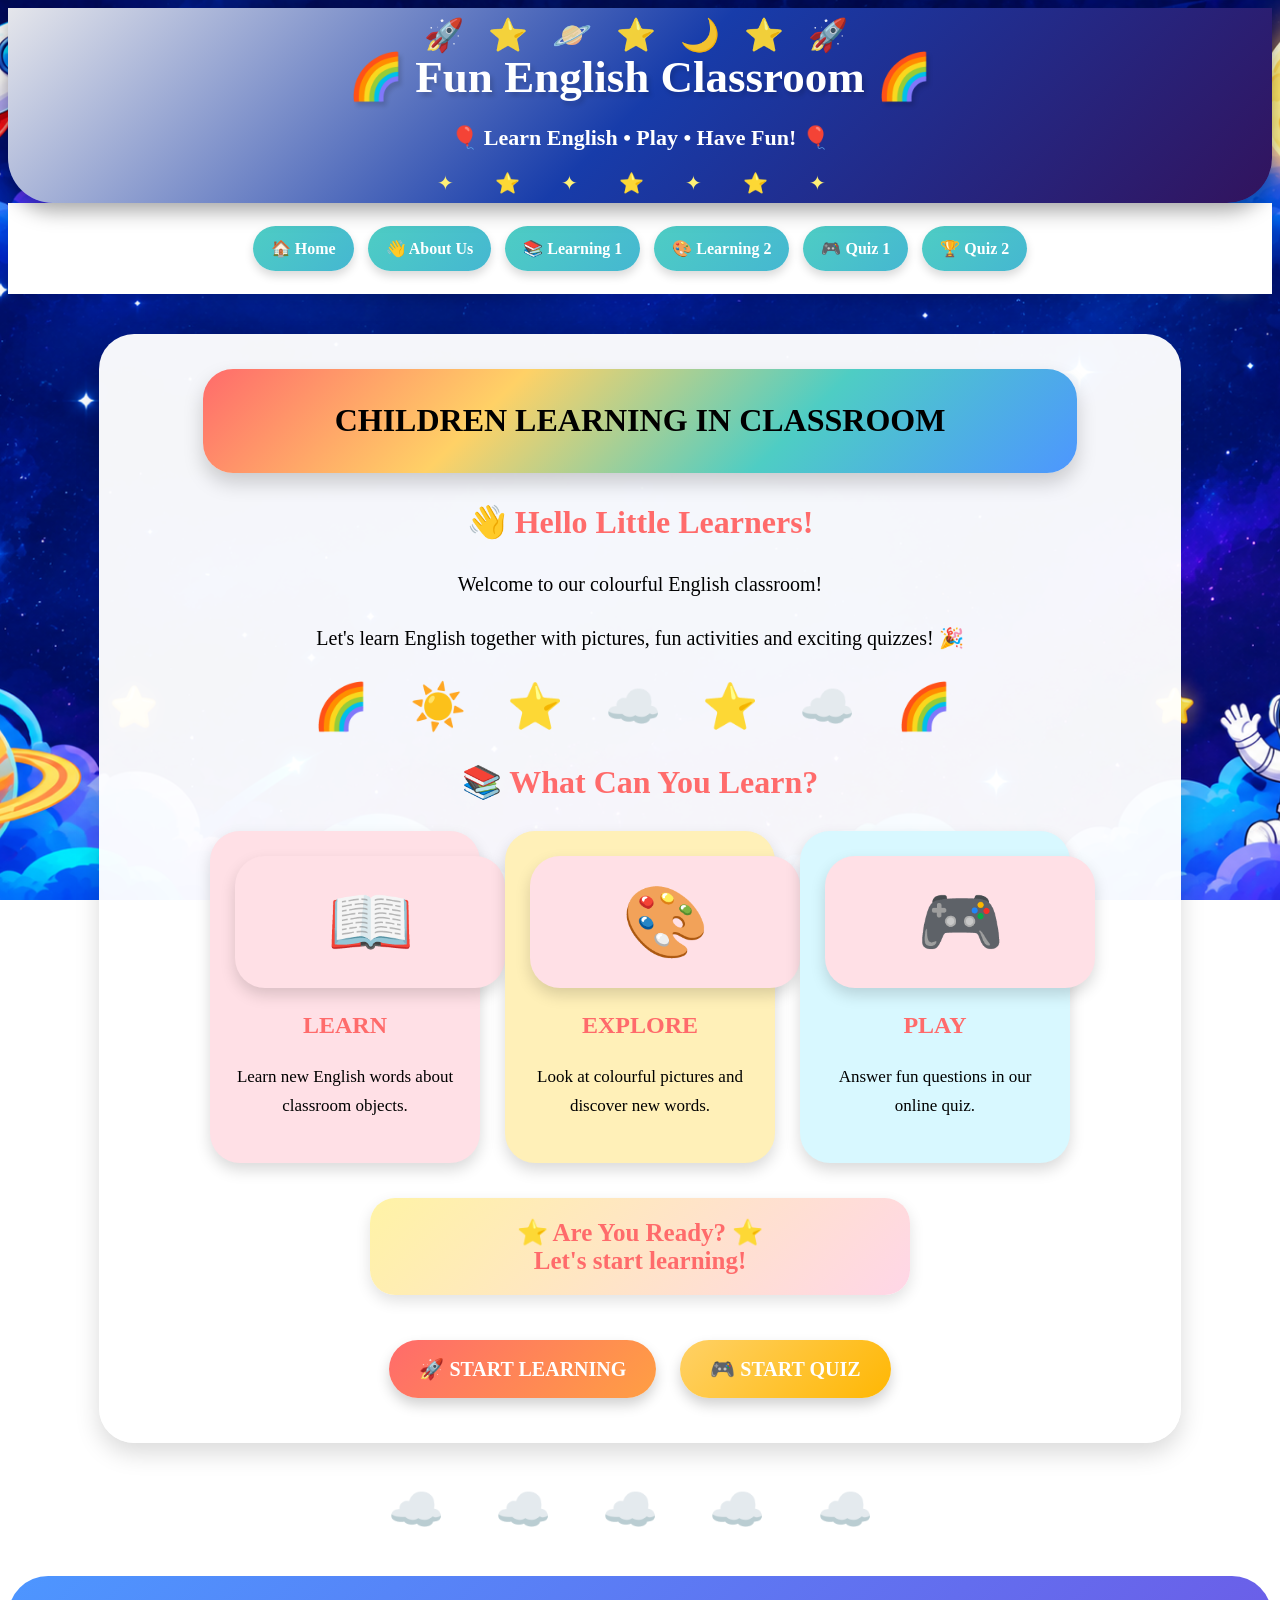
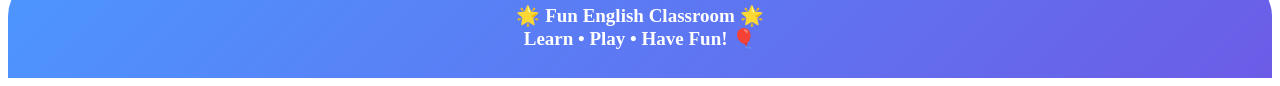
<file: index.html>
<!DOCTYPE html>

<html>

<head>

    <title>Home - Fun English Classroom</title>

    <link rel="stylesheet" href="style.css">

</head>

<body>


    <div class="header">

        

        <h1>🌈 Fun English Classroom 🌈</h1>

        <p>🎈 Learn English • Play • Have Fun! 🎈</p>

    </div>


    <div class="menu">

        <a href="index.html">🏠 Home</a>

        <a href="About Us.html">👋 About Us</a>

        <a href="Learning 1.html">📚 Learning 1</a>

        <a href="Learning 2.html">🎨 Learning 2</a>

        <a href="Quiz 1.html">🎮 Quiz 1</a>

        <a href="Quiz 2.html">🏆 Quiz 2</a>

    </div>


    <div class="home">


        <div class="welcome-image">

           <h1>CHILDREN LEARNING IN CLASSROOM</h1>

        </div>
        


        <h2>👋 Hello Little Learners!</h2>


        <p>

            Welcome to our colourful English classroom!

        </p>


        <p>

            Let's learn English together

            with pictures, fun activities

            and exciting quizzes! 🎉

        </p>


        <div class="rainbow">

            🌈 ☀️ ⭐ ☁️ ⭐ ☁️ 🌈

        </div>


        <h2>📚 What Can You Learn?</h2>


        <div class="home-box">


            <div>

                <div class="big-icon">

                    📖

                </div>

                <h3>LEARN</h3>

                <p>

                    Learn new English words

                    about classroom objects.

                </p>

            </div>


            <div>

                <div class="big-icon">

                    🎨

                </div>

                <h3>EXPLORE</h3>

                <p>

                    Look at colourful pictures

                    and discover new words.

                </p>

            </div>


            <div>

                <div class="big-icon">

                    🎮

                </div>

                <h3>PLAY</h3>

                <p>

                    Answer fun questions

                    in our online quiz.

                </p>

            </div>


        </div>


        <div class="welcome-message">

            ⭐ Are You Ready? ⭐

            <br>

            Let's start learning!

        </div>


        <a href="Learning 1.html" class="button">

            🚀 START LEARNING

        </a>


        <a href="Quiz 1.html" class="button yellow">

            🎮 START QUIZ

        </a>


    </div>


    <div class="clouds">

        ☁️ ☁️ ☁️ ☁️ ☁️

    </div>


    <footer>

        🌟 Fun English Classroom 🌟

        <br>

        Learn • Play • Have Fun! 🎈

    </footer>



    <script src="music.js"></script>
    <script src="site.js"></script>
</body>

</html>
</file>
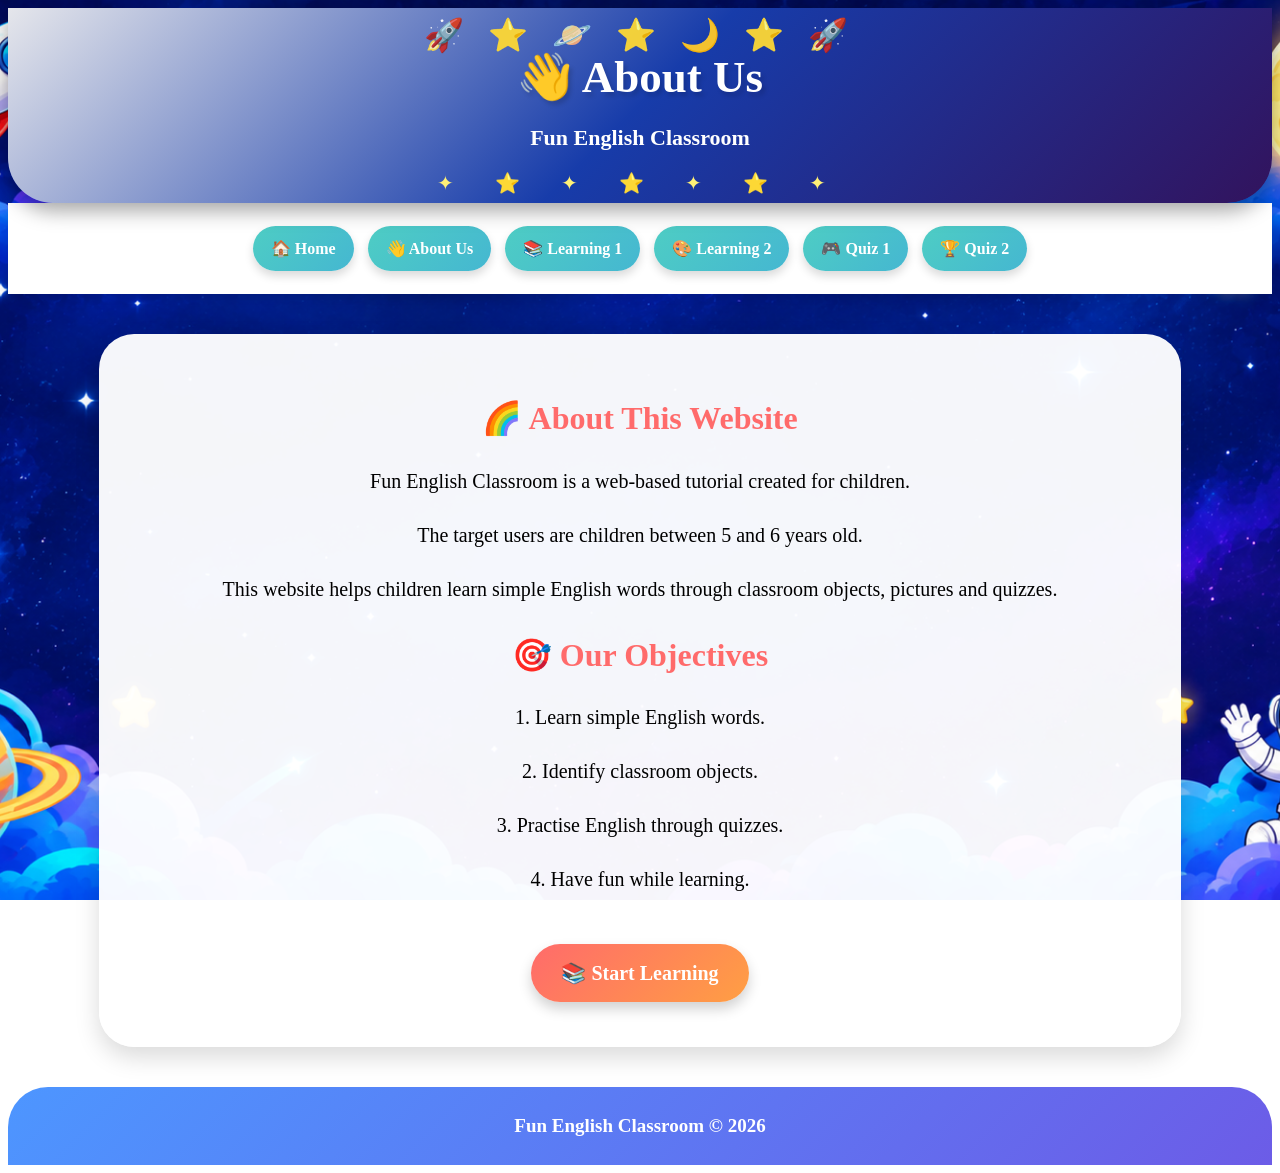
<file: About Us.html>
<!DOCTYPE html>

<!DOCTYPE html>

<html>

<head>

    <title>About Us</title>

    <link rel="stylesheet" href="style.css">

</head>

<body>


    <div class="header">

        <h1>👋 About Us</h1>

        <p>Fun English Classroom</p>

    </div>


    <div class="menu">

        <a href="index.html">🏠 Home</a>

        <a href="About Us.html">👋 About Us</a>

        <a href="Learning 1.html">📚 Learning 1</a>

        <a href="Learning 2.html">🎨 Learning 2</a>

        <a href="Quiz 1.html">🎮 Quiz 1</a>

        <a href="Quiz 2.html">🏆 Quiz 2</a>

    </div>


    <div class="content">

        <h2>🌈 About This Website</h2>

        <p>
            Fun English Classroom is a
            web-based tutorial created for
            children.
        </p>

        <p>
            The target users are children
            between 5 and 6 years old.
        </p>

        <p>
            This website helps children
            learn simple English words
            through classroom objects,
            pictures and quizzes.
        </p>


        <h2>🎯 Our Objectives</h2>

        <p>
            1. Learn simple English words.
        </p>

        <p>
            2. Identify classroom objects.
        </p>

        <p>
            3. Practise English through quizzes.
        </p>

        <p>
            4. Have fun while learning.
        </p>


        <br>

        <a href="Learning 1.html" class="button">

            📚 Start Learning

        </a>

    </div>


    <footer>

        Fun English Classroom © 2026

    </footer>



    <script src="music.js"></script>
    <script src="site.js"></script>
</body>

</html>
</file>
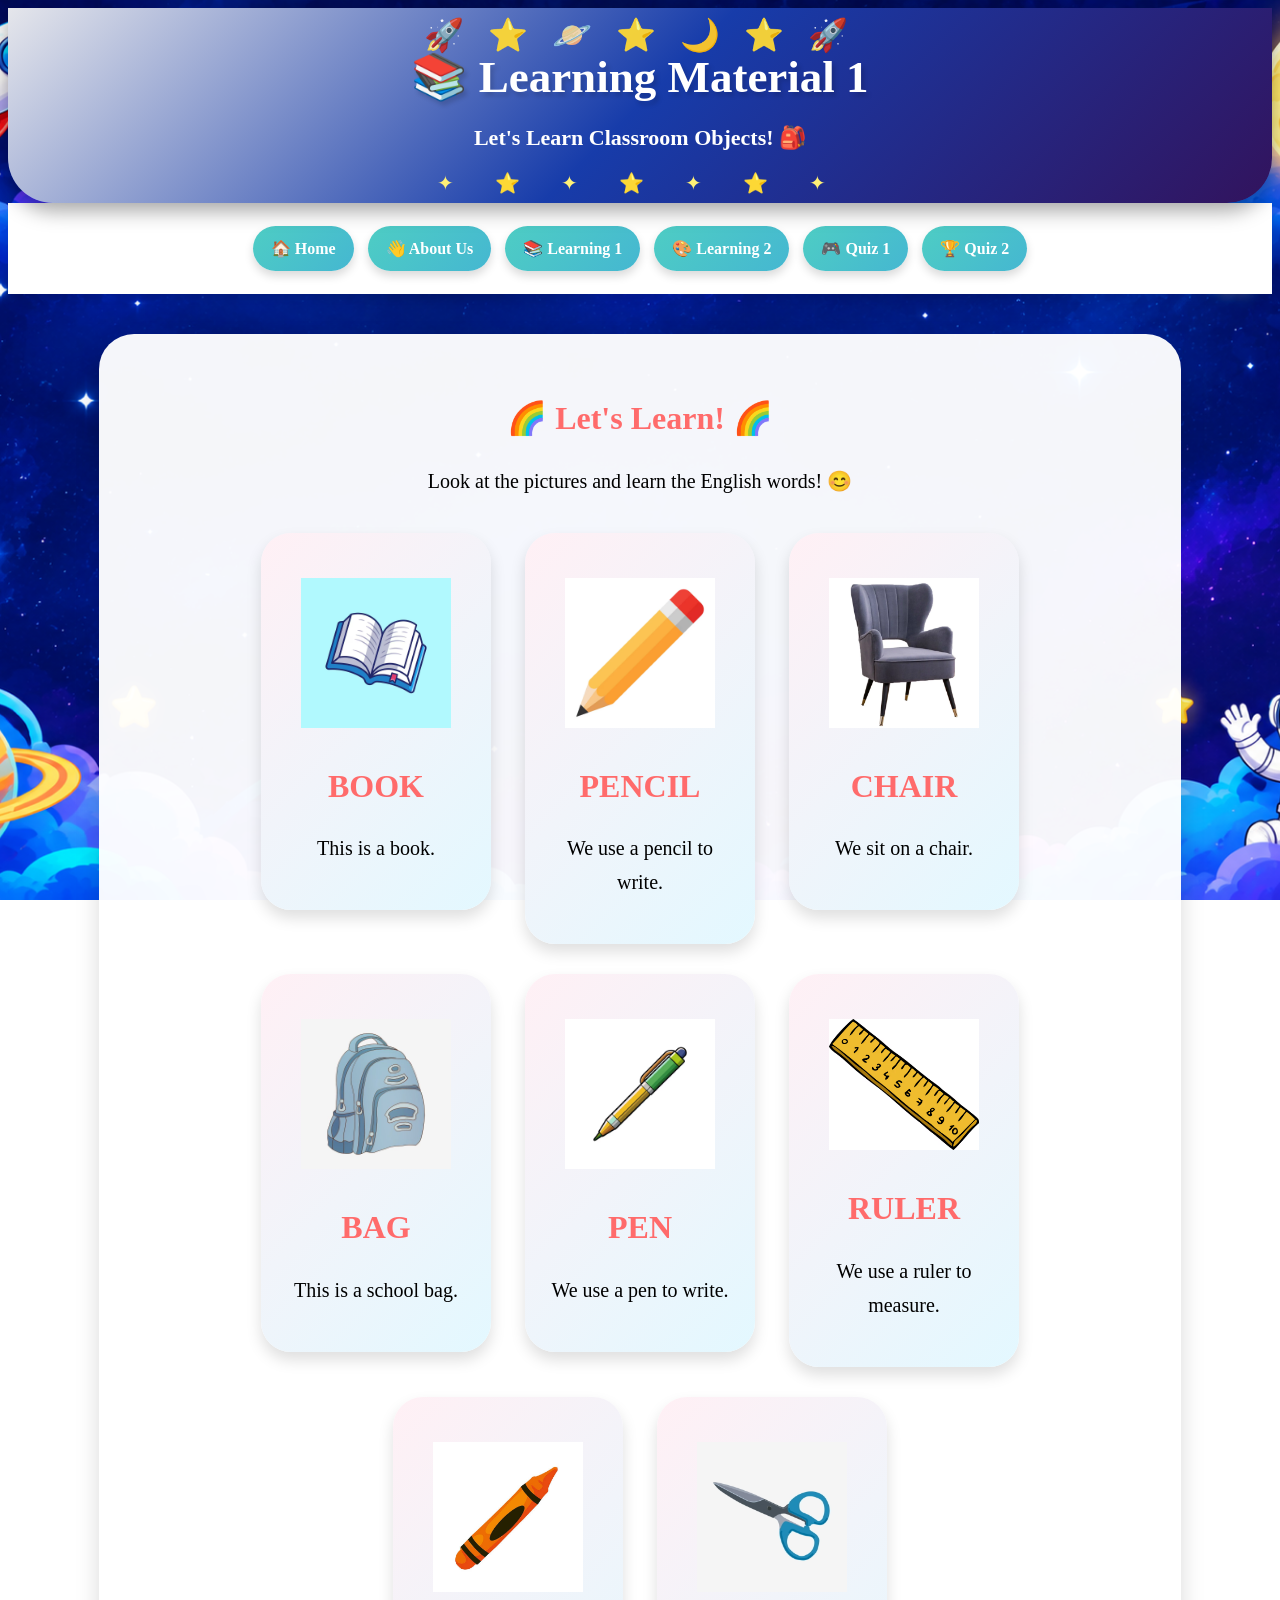
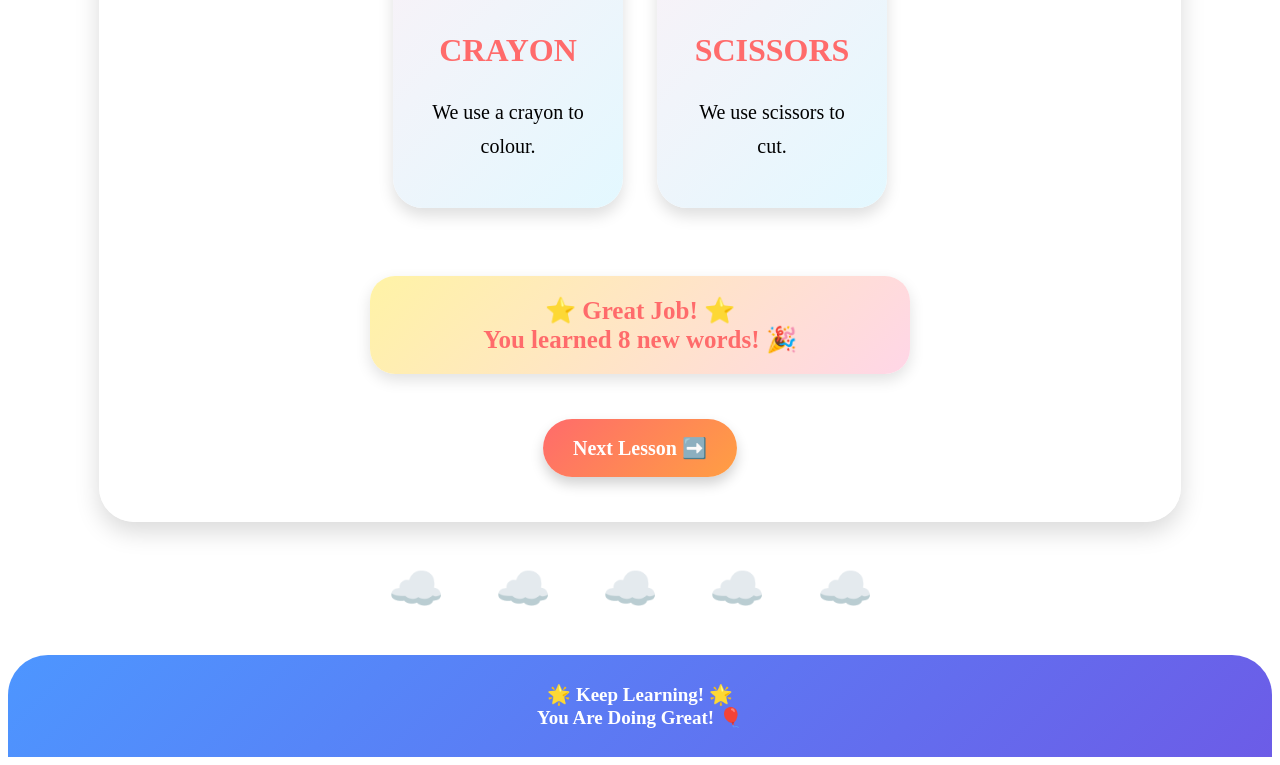
<file: Learning 1.html>
<!DOCTYPE html>

<html>

<head>

    <title>Learning 1</title>

    <link rel="stylesheet" href="style.css">

</head>

<body>


    <div class="header">

        <h1>📚 Learning Material 1</h1>

        <p>Let's Learn Classroom Objects! 🎒</p>

    </div>


    <div class="menu">

        <a href="index.html">🏠 Home</a>

        <a href="About Us.html">👋 About Us</a>

        <a href="Learning 1.html">📚 Learning 1</a>

        <a href="Learning 2.html">🎨 Learning 2</a>

        <a href="Quiz 1.html">🎮 Quiz 1</a>

        <a href="Quiz 2.html">🏆 Quiz 2</a>

    </div>


    <div class="content">

        <h2>🌈 Let's Learn! 🌈</h2>

        <p>
            Look at the pictures and learn
            the English words! 😊
        </p>


        <!-- ITEM 1 -->

        <div class="object">

            <p>
    <img src="image/book.avif" alt="Q1_book" width="150">
</p>

            <h2>BOOK</h2>

            <p>
                This is a book.
            </p>

        </div>


        <!-- ITEM 2 -->

        <div class="object">

            <p>
    <img src="image/pencil.avif" alt="Q1_book" width="150">
</p>

            <h2>PENCIL</h2>

            <p>
                We use a pencil to write.
            </p>

        </div>


        <!-- ITEM 3 -->

        <div class="object">

            <p>
    <img src="image/chair.webp" alt="Q1_book" width="150">
</p>
            <h2>CHAIR</h2>

            <p>
                We sit on a chair.
            </p>

        </div>


        <!-- ITEM 4 -->

        <div class="object">

            <p>
    <img src="image/beg.jpg" alt="Q1_book" width="150">
</p>



            <h2>BAG</h2>

            <p>
                This is a school bag.
            </p>

        </div>


        <!-- ITEM 5 -->

        <div class="object">

            <p>
    <img src="image/pen.avif" alt="Q1_book" width="150">
</p>

            <h2>PEN</h2>

            <p>
                We use a pen to write.
            </p>

        </div>


        <!-- ITEM 6 -->

        <div class="object">

            <p>
    <img src="image/ruler.avif" alt="Q1_book" width="150">
</p>

            <h2>RULER</h2>

            <p>
                We use a ruler to measure.
            </p>

        </div>


        <!-- ITEM 7 -->

        <div class="object">

            <p>
    <img src="image/crayon.jpg" alt="Q1_book" width="150">
</p>

            <h2>CRAYON</h2>

            <p>
                We use a crayon to colour.
            </p>

        </div>


        <!-- ITEM 8 -->

        <div class="object">

             <p>
    <img src="image/SCISSORS.jpg" alt="Q1_book" width="150">
</p>

            <h2>SCISSORS</h2>

            <p>
                We use scissors to cut.
            </p>

        </div>


        <br><br>


        <div class="welcome-message">

            ⭐ Great Job! ⭐

            <br>

            You learned 8 new words! 🎉

        </div>


        <a href="Learning 2.html" class="button">

            Next Lesson ➡️

        </a>

    </div>


    <div class="clouds">

        ☁️ ☁️ ☁️ ☁️ ☁️

    </div>


    <footer>

        🌟 Keep Learning! 🌟

        <br>

        You Are Doing Great! 🎈

    </footer>



    <script src="music.js"></script>
    <script src="site.js"></script>
</body>

</html>
</file>
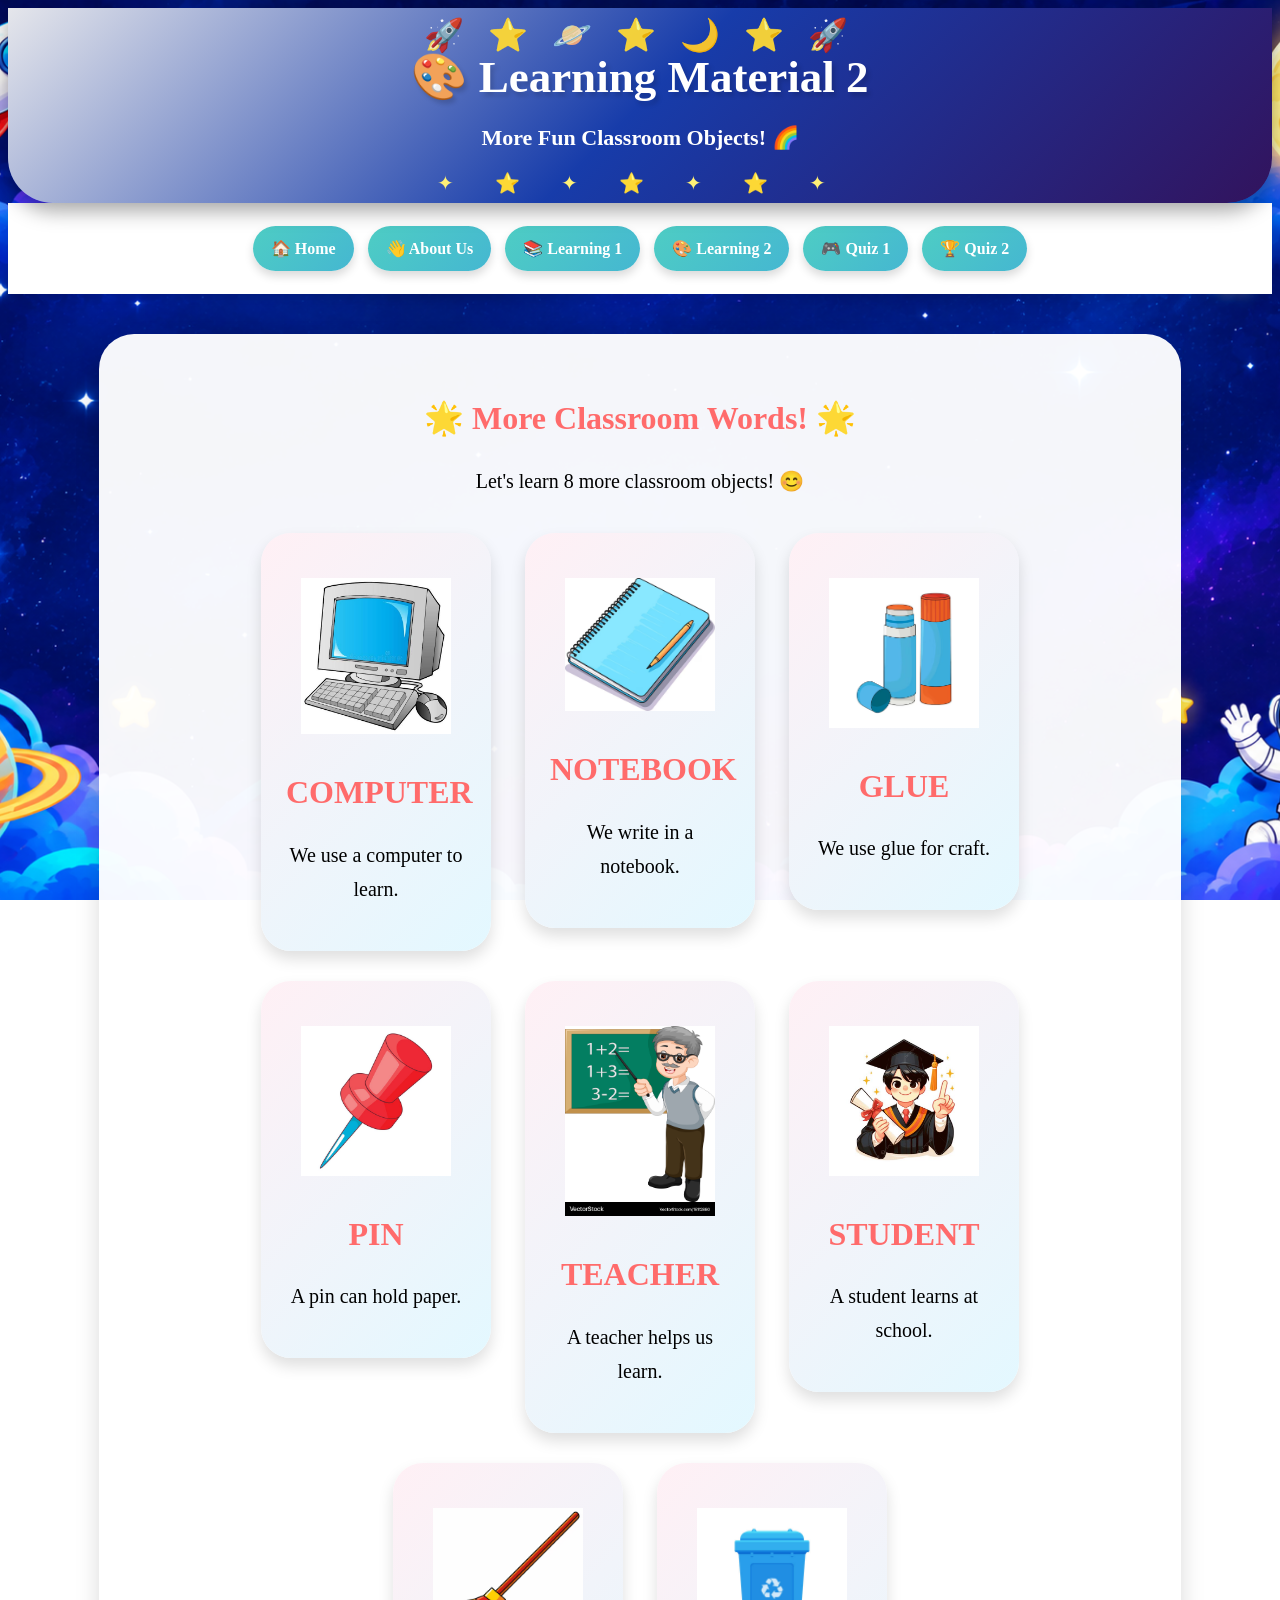
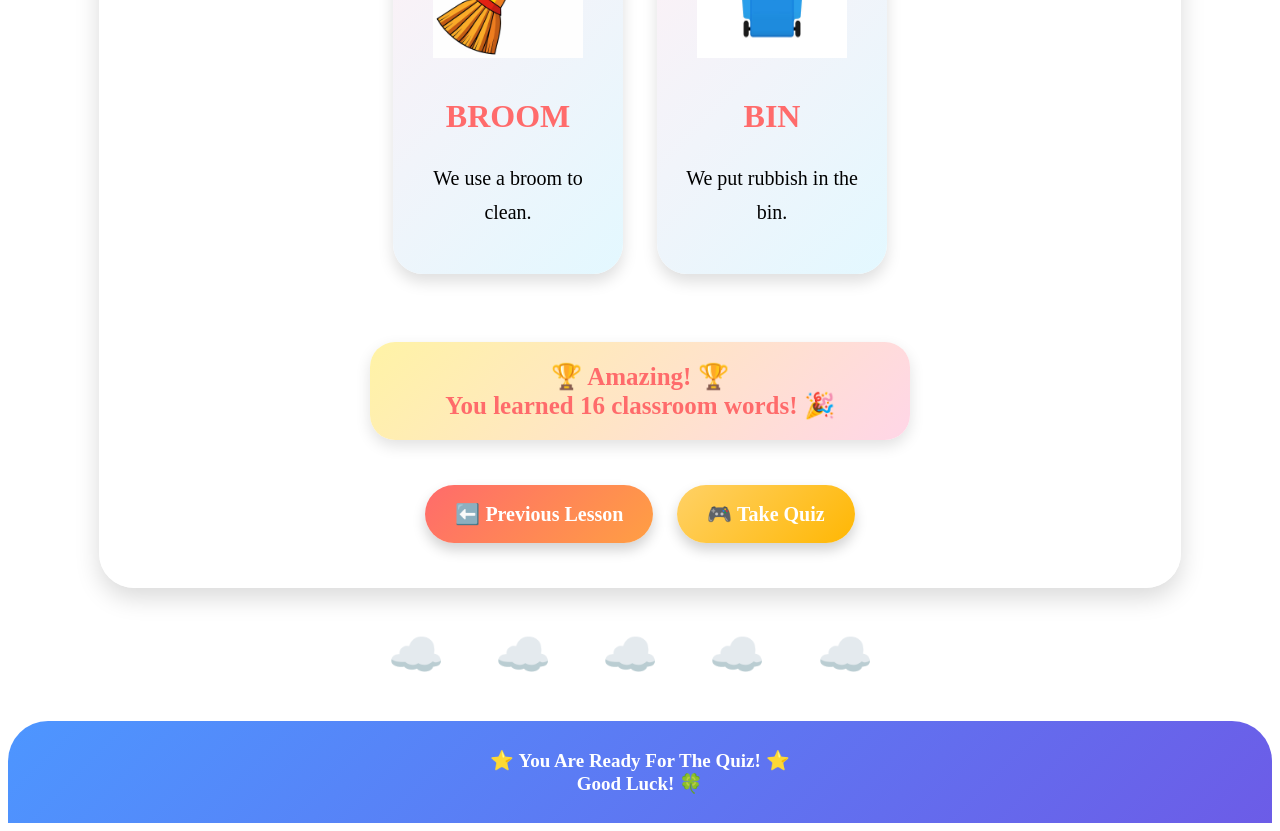
<file: Learning 2.html>
<!DOCTYPE html>

<html>

<head>

    <title>Learning 2</title>

    <link rel="stylesheet" href="style.css">

</head>

<body>


    <div class="header">

        <h1>🎨 Learning Material 2</h1>

        <p>More Fun Classroom Objects! 🌈</p>

    </div>


    <div class="menu">

        <a href="index.html">🏠 Home</a>

        <a href="About Us.html">👋 About Us</a>

        <a href="Learning 1.html">📚 Learning 1</a>

        <a href="Learning 2.html">🎨 Learning 2</a>

        <a href="Quiz 1.html">🎮 Quiz 1</a>

        <a href="Quiz 2.html">🏆 Quiz 2</a>

    </div>


    <div class="content">

        <h2>🌟 More Classroom Words! 🌟</h2>

        <p>
            Let's learn 8 more classroom objects! 😊
        </p>


        <!-- ITEM 1 -->

        <div class="object">

             <p>
    <img src="image/computer.jpg" alt="Q1_book" width="150">
</p>

            <h2>COMPUTER</h2>

            <p>
                We use a computer to learn.
            </p>

        </div>


        <!-- ITEM 2 -->

        <div class="object">

             <p>
    <img src="image/notebook.avif" alt="Q1_book" width="150">
</p>

            <h2>NOTEBOOK</h2>

            <p>
                We write in a notebook.
            </p>

        </div>


        <!-- ITEM 3 -->

        <div class="object">

              <p>
    <img src="image/glue.avif" alt="Q1_book" width="150">
</p>
            <h2>GLUE</h2>

            <p>
                We use glue for craft.
            </p>

        </div>


        <!-- ITEM 4 -->

        <div class="object">

             <p>
    <img src="image/pin.jpg" alt="Q1_book" width="150">
</p>
            <h2>PIN</h2>

            <p>
                A pin can hold paper.
            </p>

        </div>


        <!-- ITEM 5 -->

        <div class="object">

              <p>
    <img src="image/teacher.avif" alt="Q1_book" width="150">
</p>

            <h2>TEACHER</h2>

            <p>
                A teacher helps us learn.
            </p>

        </div>


        <!-- ITEM 6 -->

        <div class="object">

              <p>
    <img src="image/student.jpg" alt="Q1_book" width="150">
</p>

            <h2>STUDENT</h2>

            <p>
                A student learns at school.
            </p>

        </div>


        <!-- ITEM 7 -->

        <div class="object">

              <p>
    <img src="image/broom.avif" alt="Q1_book" width="150">
</p>

            <h2>BROOM</h2>

            <p>
                We use a broom to clean.
            </p>

        </div>


        <!-- ITEM 8 -->

        <div class="object">

             <p>
    <img src="image/bin.jpg" alt="Q1_book" width="150">
</p>
            <h2>BIN</h2>

            <p>
                We put rubbish in the bin.
            </p>

        </div>


        <br><br>


        <div class="welcome-message">

            🏆 Amazing! 🏆

            <br>

            You learned 16 classroom words! 🎉

        </div>


        <a href="Learning 1.html" class="button">

            ⬅️ Previous Lesson

        </a>


        <a href="Quiz 1.html" class="button yellow">

            🎮 Take Quiz

        </a>

    </div>


    <div class="clouds">

        ☁️ ☁️ ☁️ ☁️ ☁️

    </div>


    <footer>

        ⭐ You Are Ready For The Quiz! ⭐

        <br>

        Good Luck! 🍀

    </footer>



    <script src="music.js"></script>
    <script src="site.js"></script>
</body>

</html>
</file>
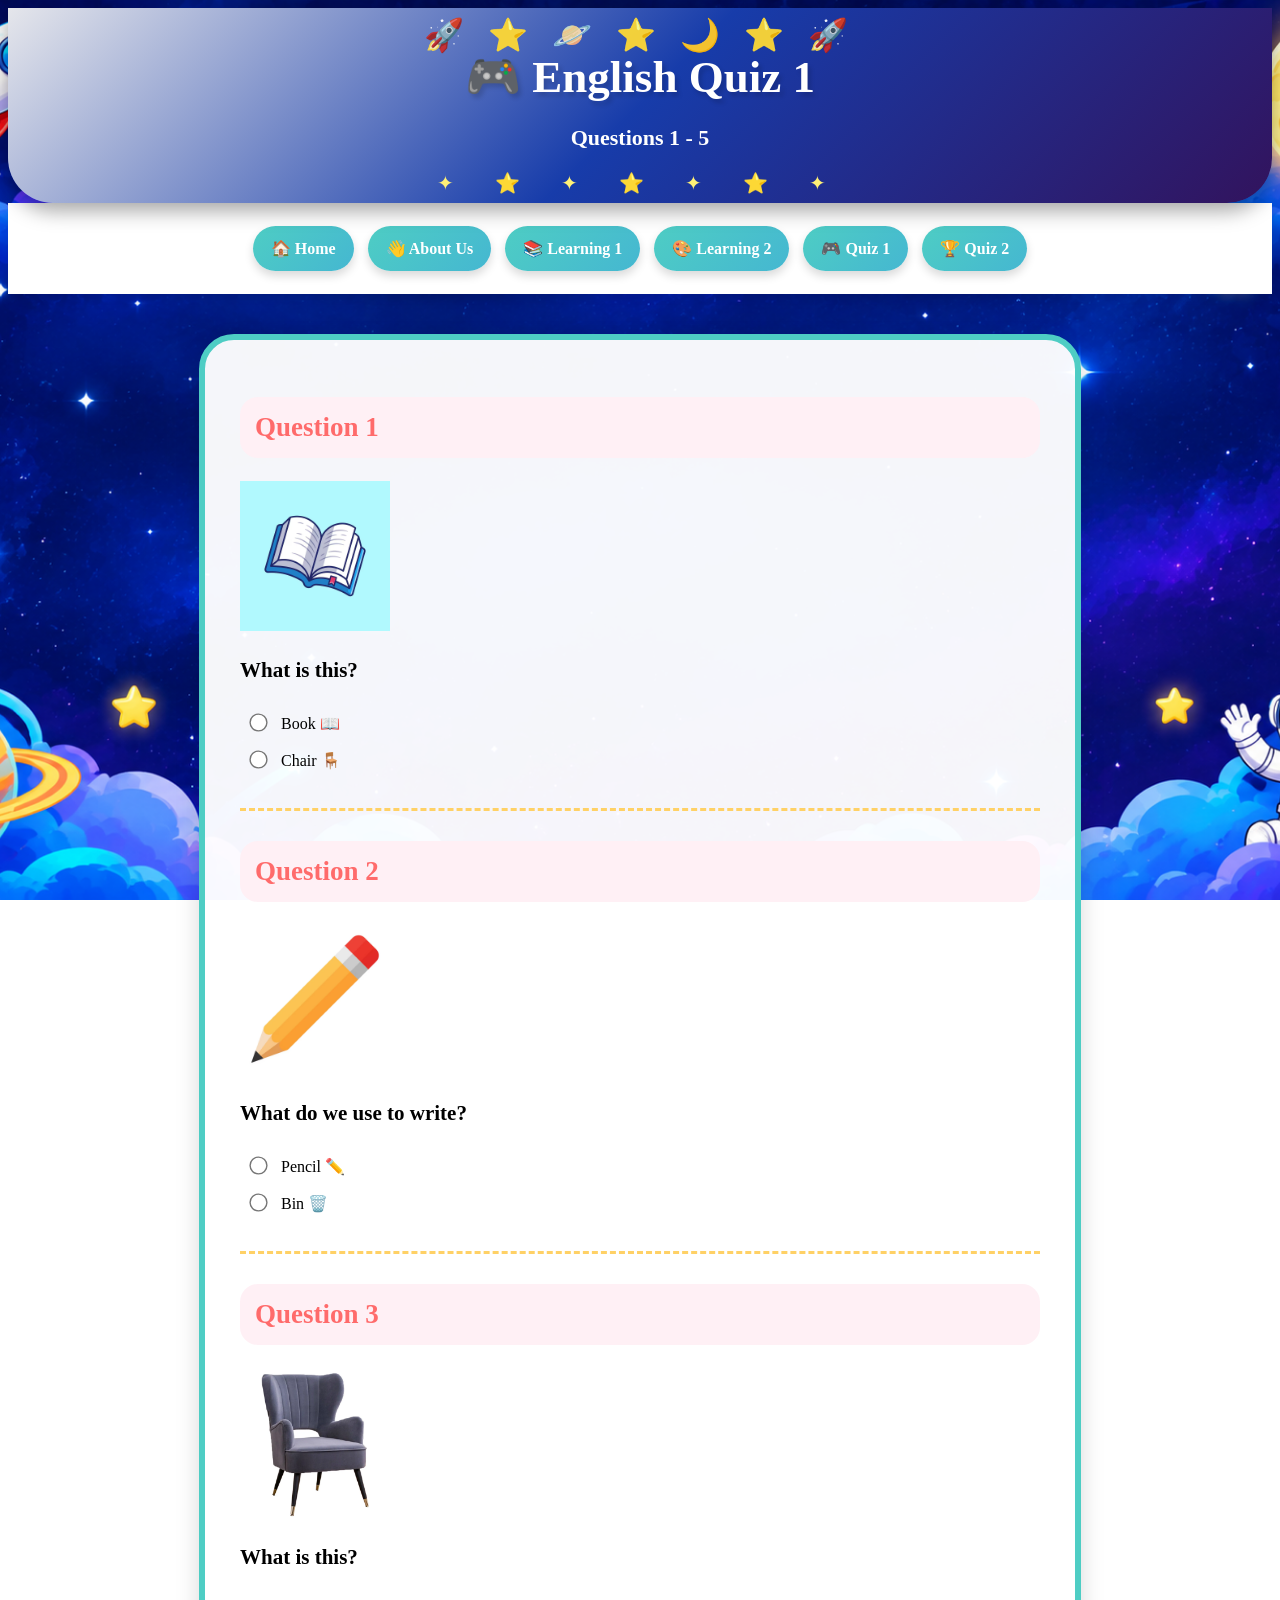
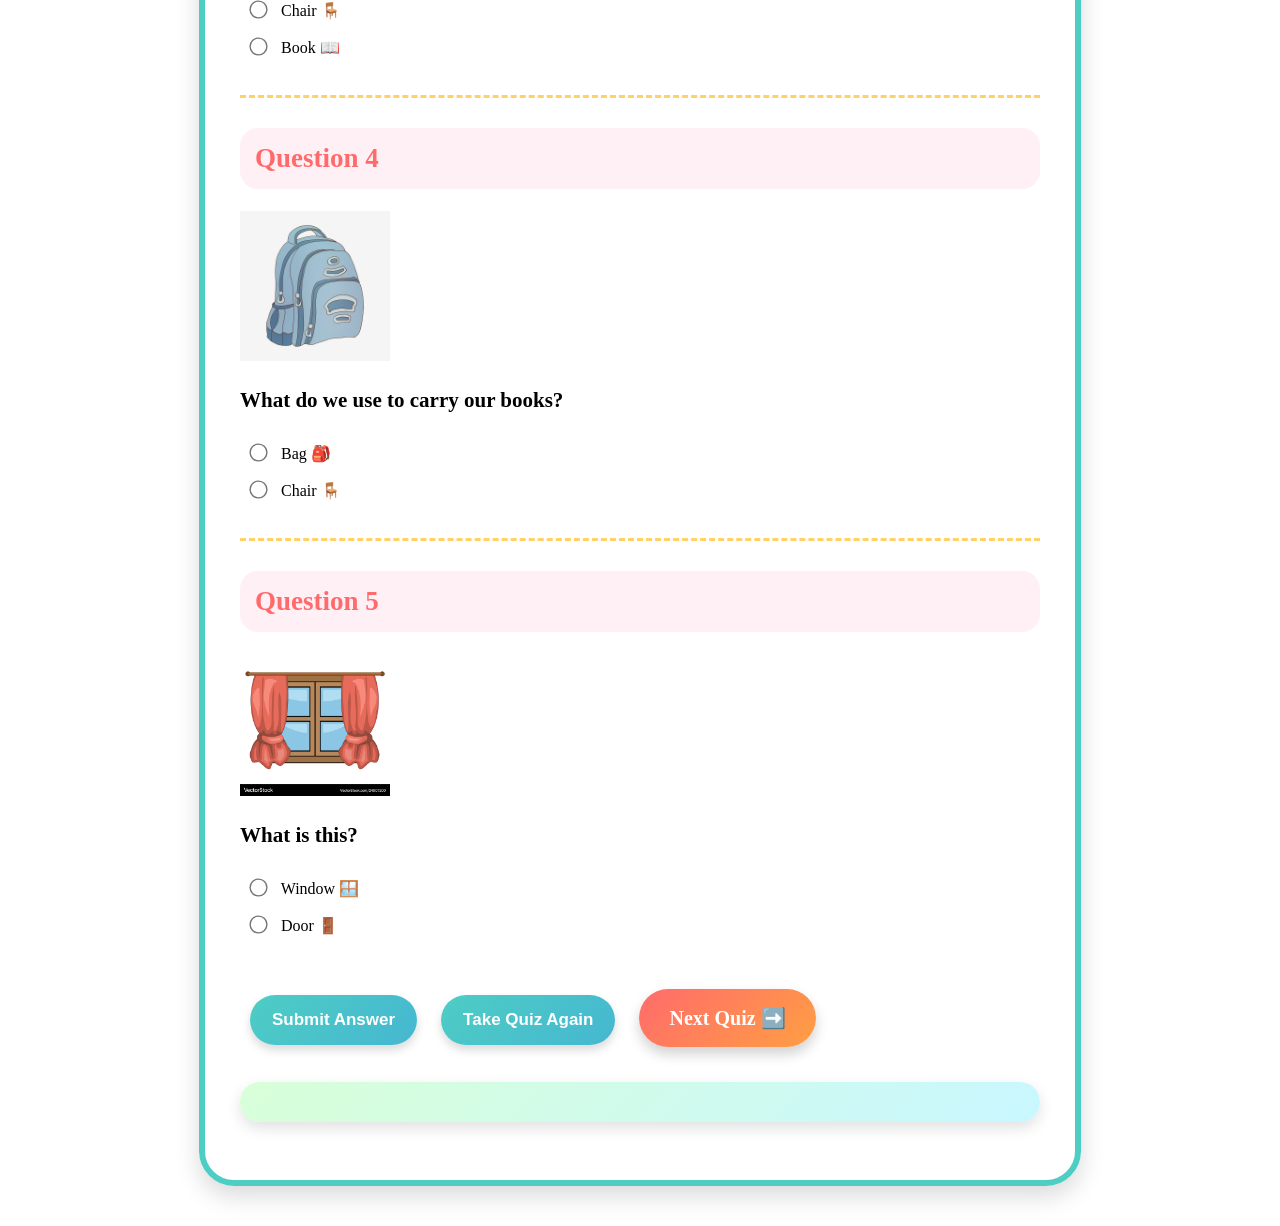
<file: Quiz 1.html>
<!DOCTYPE html>
<html>

<head>
    <title>Quiz 1</title>
    <link rel="stylesheet" href="style.css">
</head>

<body>

    <div class="header">
        <h1>🎮 English Quiz 1</h1>
        <p>Questions 1 - 5</p>
    </div>

    <div class="menu">
        <a href="index.html">🏠 Home</a>
        <a href="About Us.html">👋 About Us</a>
        <a href="Learning 1.html">📚 Learning 1</a>
        <a href="Learning 2.html">🎨 Learning 2</a>
        <a href="Quiz 1.html">🎮 Quiz 1</a>
        <a href="Quiz 2.html">🏆 Quiz 2</a>
    </div>


    <div class="quiz">


        <!-- =========================
             QUESTION 1 - BOOK
             ========================= -->

        <h2>Question 1</h2>

        <p>
            <img src="image/book.avif" alt="Book" width="150">
        </p>

        <p>
            <strong>What is this?</strong>
        </p>

        <input type="radio"
               name="Q1"
               value="Book"
               onclick="checkAnswer('Q1', 'Book')">

        Book 📖

        <br>

        <input type="radio"
               name="Q1"
               value="Chair"
               onclick="checkAnswer('Q1', 'Chair')">

        Chair 🪑

        <div id="Q1_feedback" class="feedback"></div>

        <hr>


        <!-- =========================
             QUESTION 2 - PENCIL
             ========================= -->

        <h2>Question 2</h2>

        <p>
            <img src="image/pencil.avif" alt="Pencil" width="150">
        </p>

        <p>
            <strong>What do we use to write?</strong>
        </p>

        <input type="radio"
               name="Q2"
               value="Pencil"
               onclick="checkAnswer('Q2', 'Pencil')">

        Pencil ✏️

        <br>

        <input type="radio"
               name="Q2"
               value="Bin"
               onclick="checkAnswer('Q2', 'Bin')">

        Bin 🗑️

        <div id="Q2_feedback" class="feedback"></div>

        <hr>


        <!-- =========================
             QUESTION 3 - CHAIR
             ========================= -->

        <h2>Question 3</h2>

        <p>
            <img src="image/chair.webp" alt="Chair" width="150">
        </p>

        <p>
            <strong>What is this?</strong>
        </p>

        <input type="radio"
               name="Q3"
               value="Chair"
               onclick="checkAnswer('Q3', 'Chair')">

        Chair 🪑

        <br>

        <input type="radio"
               name="Q3"
               value="Book"
               onclick="checkAnswer('Q3', 'Book')">

        Book 📖

        <div id="Q3_feedback" class="feedback"></div>

        <hr>


        <!-- =========================
             QUESTION 4 - BAG
             ========================= -->

        <h2>Question 4</h2>

        <p>
            <img src="image/beg.jpg" alt="Bag" width="150">
        </p>

        <p>
            <strong>What do we use to carry our books?</strong>
        </p>

        <input type="radio"
               name="Q4"
               value="Bag"
               onclick="checkAnswer('Q4', 'Bag')">

        Bag 🎒

        <br>

        <input type="radio"
               name="Q4"
               value="Chair"
               onclick="checkAnswer('Q4', 'Chair')">

        Chair 🪑

        <div id="Q4_feedback" class="feedback"></div>

        <hr>


        <!-- =========================
             QUESTION 5 - WINDOW
             ========================= -->

        <h2>Question 5</h2>

        <p>
            <img src="image/window.avif" alt="Window" width="150">
        </p>

        <p>
            <strong>What is this?</strong>
        </p>

        <input type="radio"
               name="Q5"
               value="Window"
               onclick="checkAnswer('Q5', 'Window')">

        Window 🪟

        <br>

        <input type="radio"
               name="Q5"
               value="Door"
               onclick="checkAnswer('Q5', 'Door')">

        Door 🚪

        <div id="Q5_feedback" class="feedback"></div>


        <br><br>


        <!-- =========================
             SUBMIT BUTTON
             ========================= -->

        <button onclick="CheckQuiz1()">
            Submit Answer
        </button>


        <!-- =========================
             TAKE QUIZ AGAIN
             ========================= -->

        <button onclick="TakeQuizAgain1()">
            Take Quiz Again
        </button>


        <!-- =========================
             NEXT QUIZ
             ========================= -->

        <a href="Quiz 2.html" class="button">
            Next Quiz ➡️
        </a>


        <!-- =========================
             RESULT
             ========================= -->

        <p id="result1"></p>


    </div>


    <!-- =========================
         QUIZ JAVASCRIPT
         ========================= -->

    <script src="Quiz.js"></script>

    <script>

        /* ==================================
           SIMPAN JAWAPAN USER
           ================================== */

        let selectedAnswers1 = {};


        /* ==================================
           CHECK INDIVIDUAL ANSWER
           ================================== */

        function checkAnswer(question, answer) {

            selectedAnswers1[question] = answer;

            let feedback =
                document.getElementById(question + "_feedback");


            /* =========================
               QUESTION 1
               ========================= */

            if (question === "Q1") {

                if (answer === "Book") {

                    feedback.innerHTML = `
                        <div class="correct">
                            🎉 Great Job! 🎉<br>
                            ✅ Correct!<br>
                            A book is something we read. 📖
                        </div>
                    `;

                    correctSound();

                    speak(
                        "Great job! Your answer is correct. A book is something we read."
                    );

                } else {

                    feedback.innerHTML = `
                        <div class="wrong">
                            😊 Nice try!<br>
                            ❌ That answer is not correct.<br>
                            A chair is something we sit on. 🪑<br>
                            💡 The correct answer is <b>Book</b>. 📖
                        </div>
                    `;

                    wrongSound();

                    speak(
                        "Nice try! That answer is not correct. A chair is something we sit on. The correct answer is Book."
                    );
                }
            }


            /* =========================
               QUESTION 2
               ========================= */

            else if (question === "Q2") {

                if (answer === "Pencil") {

                    feedback.innerHTML = `
                        <div class="correct">
                            🎉 Great Job! 🎉<br>
                            ✅ Correct!<br>
                            We use a pencil to write. ✏️
                        </div>
                    `;

                    correctSound();

                    speak(
                        "Great job! Your answer is correct. We use a pencil to write."
                    );

                } else {

                    feedback.innerHTML = `
                        <div class="wrong">
                            😊 Nice try!<br>
                            ❌ That answer is not correct.<br>
                            We do not use a bin to write. 🗑️<br>
                            💡 The correct answer is <b>Pencil</b>. ✏️
                        </div>
                    `;

                    wrongSound();

                    speak(
                        "Nice try! That answer is not correct. We do not use a bin to write. The correct answer is Pencil."
                    );
                }
            }


            /* =========================
               QUESTION 3
               ========================= */

            else if (question === "Q3") {

                if (answer === "Chair") {

                    feedback.innerHTML = `
                        <div class="correct">
                            🎉 Great Job! 🎉<br>
                            ✅ Correct!<br>
                            This is a chair. 🪑
                        </div>
                    `;

                    correctSound();

                    speak(
                        "Great job! Your answer is correct. This is a chair."
                    );

                } else {

                    feedback.innerHTML = `
                        <div class="wrong">
                            😊 Nice try!<br>
                            ❌ That answer is not correct.<br>
                            A book is something we read. 📖<br>
                            💡 The correct answer is <b>Chair</b>. 🪑
                        </div>
                    `;

                    wrongSound();

                    speak(
                        "Nice try! That answer is not correct. A book is something we read. The correct answer is Chair."
                    );
                }
            }


            /* =========================
               QUESTION 4
               ========================= */

            else if (question === "Q4") {

                if (answer === "Bag") {

                    feedback.innerHTML = `
                        <div class="correct">
                            🎉 Great Job! 🎉<br>
                            ✅ Correct!<br>
                            We use a bag to carry our books. 🎒
                        </div>
                    `;

                    correctSound();

                    speak(
                        "Great job! Your answer is correct. We use a bag to carry our books."
                    );

                } else {

                    feedback.innerHTML = `
                        <div class="wrong">
                            😊 Nice try!<br>
                            ❌ That answer is not correct.<br>
                            A chair is for you to sit on. 🪑<br>
                            💡 The correct answer is <b>Bag</b>. 🎒
                        </div>
                    `;

                    wrongSound();

                    speak(
                        "Nice try! That answer is not correct. A chair is for you to sit on. The correct answer is Bag."
                    );
                }
            }


            /* =========================
               QUESTION 5
               ========================= */

            else if (question === "Q5") {

                if (answer === "Window") {

                    feedback.innerHTML = `
                        <div class="correct">
                            🎉 Great Job! 🎉<br>
                            ✅ Correct!<br>
                            A window is something we can look through. 🪟
                        </div>
                    `;

                    correctSound();

                    speak(
                        "Great job! Your answer is correct. A window is something we can look through."
                    );

                } else {

                    feedback.innerHTML = `
                        <div class="wrong">
                            😊 Nice try!<br>
                            ❌ That answer is not correct.<br>
                            A door is used to enter and leave a room. 🚪<br>
                            💡 The correct answer is <b>Window</b>. 🪟
                        </div>
                    `;

                    wrongSound();

                    speak(
                        "Nice try! That answer is not correct. A door is used to enter and leave a room. The correct answer is Window."
                    );
                }
            }

        }


        /* ==================================
           SUBMIT QUIZ 1
           ================================== */

        function CheckQuiz1() {

            let score = 0;


            if (selectedAnswers1["Q1"] === "Book") {
                score++;
            }

            if (selectedAnswers1["Q2"] === "Pencil") {
                score++;
            }

            if (selectedAnswers1["Q3"] === "Chair") {
                score++;
            }

            if (selectedAnswers1["Q4"] === "Bag") {
                score++;
            }

            if (selectedAnswers1["Q5"] === "Window") {
                score++;
            }


            /* ==================================
               RESULT
               ================================== */

            if (score === 5) {

                document.getElementById("result1").innerHTML = `
                    🎉 Excellent! 🎉<br>
                    You got 5 / 5 correct! ⭐
                `;

                speak(
                    "Excellent! You got five out of five correct!"
                );

            }

            else if (score >= 3) {

                document.getElementById("result1").innerHTML = `
                    😊 Good Job! 😊<br>
                    You got ${score} / 5 correct! ⭐
                `;

                speak(
                    "Good job! You got " +
                    score +
                    " out of five correct."
                );

            }

            else {

                document.getElementById("result1").innerHTML = `
                    😊 Nice Try! 😊<br>
                    You got ${score} / 5 correct! ⭐
                `;

                speak(
                    "Nice try! You got " +
                    score +
                    " out of five correct. Keep learning!"
                );

            }

        }


        /* ==================================
           TAKE QUIZ AGAIN
           ================================== */

        function TakeQuizAgain1() {

            selectedAnswers1 = {};


            document
                .querySelectorAll('input[type="radio"]')
                .forEach(function (radio) {

                    radio.checked = false;

                });


            document.getElementById("Q1_feedback").innerHTML = "";
            document.getElementById("Q2_feedback").innerHTML = "";
            document.getElementById("Q3_feedback").innerHTML = "";
            document.getElementById("Q4_feedback").innerHTML = "";
            document.getElementById("Q5_feedback").innerHTML = "";

            document.getElementById("result1").innerHTML = "";

        }


        /* ==================================
           SOUND - CORRECT
           ================================== */

        function correctSound() {

            let audioContext =
                new (window.AudioContext ||
                    window.webkitAudioContext)();

            let oscillator =
                audioContext.createOscillator();

            let gain =
                audioContext.createGain();

            oscillator.connect(gain);
            gain.connect(audioContext.destination);

            oscillator.frequency.value = 800;
            oscillator.type = "sine";
            gain.gain.value = 0.3;

            oscillator.start();

            oscillator.stop(
                audioContext.currentTime + 0.5
            );

        }


        /* ==================================
           SOUND - WRONG
           ================================== */

        function wrongSound() {

            let audioContext =
                new (window.AudioContext ||
                    window.webkitAudioContext)();

            let oscillator =
                audioContext.createOscillator();

            let gain =
                audioContext.createGain();

            oscillator.connect(gain);
            gain.connect(audioContext.destination);

            oscillator.frequency.value = 250;
            oscillator.type = "sawtooth";
            gain.gain.value = 0.25;

            oscillator.start();

            oscillator.stop(
                audioContext.currentTime + 0.5
            );

        }


        /* ==================================
           FEMALE VOICE
           ================================== */

        function speak(text) {

            speechSynthesis.cancel();

            let voices =
                speechSynthesis.getVoices();

            let femaleVoice =
                voices.find(voice =>

                    /female|zira|samantha|victoria|karen|susan|hazel|aria|jenny/i
                        .test(voice.name)

                    &&

                    /en/i.test(voice.lang)

                );


            let speech =
                new SpeechSynthesisUtterance(text);


            if (femaleVoice) {
                speech.voice = femaleVoice;
            }


            speech.lang = "en-US";
            speech.rate = 0.75;
            speech.pitch = 1.35;
            speech.volume = 1;


            speechSynthesis.speak(speech);

        }


        /* ==================================
           LOAD VOICES
           ================================== */

        speechSynthesis.onvoiceschanged =
            function () {

                speechSynthesis.getVoices();

            };

    </script>


    <!-- MUSIC -->

    <script src="music.js"></script>

    <script src="site.js"></script>


</body>

</html>
</file>
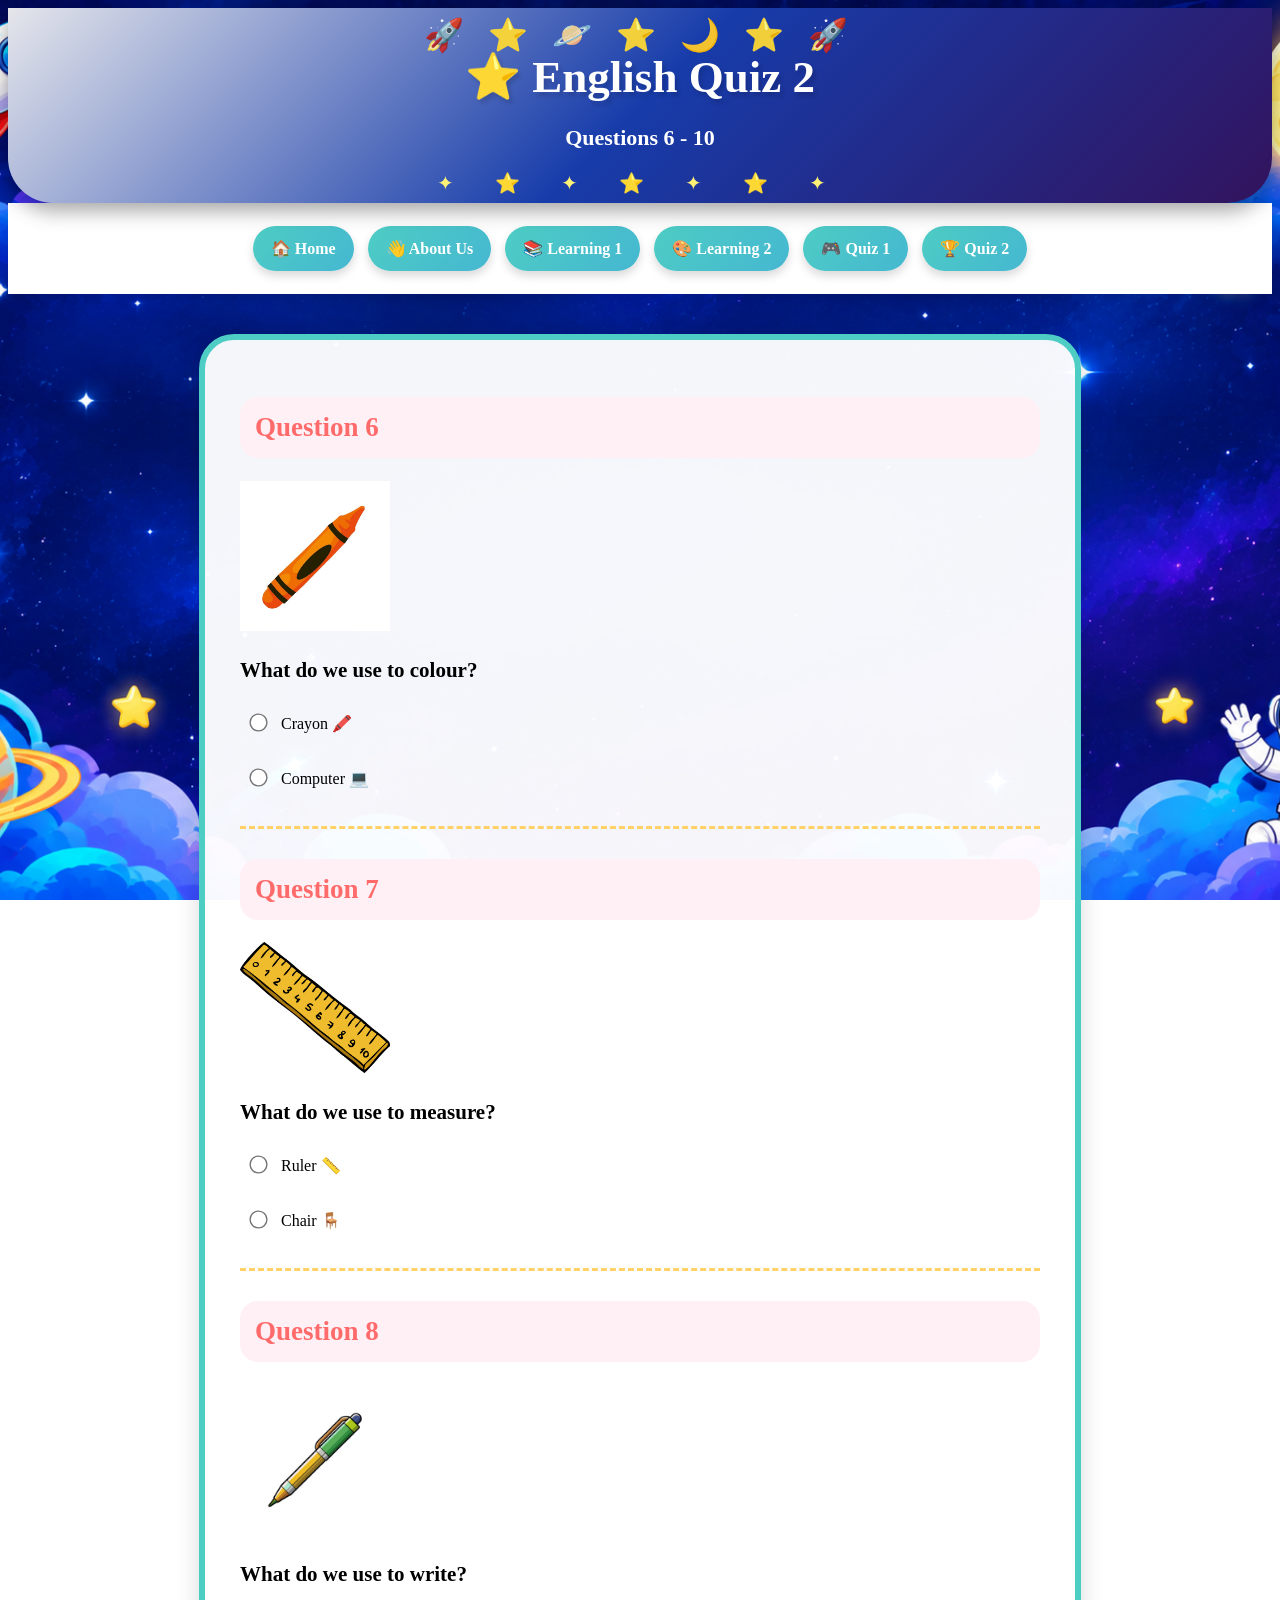
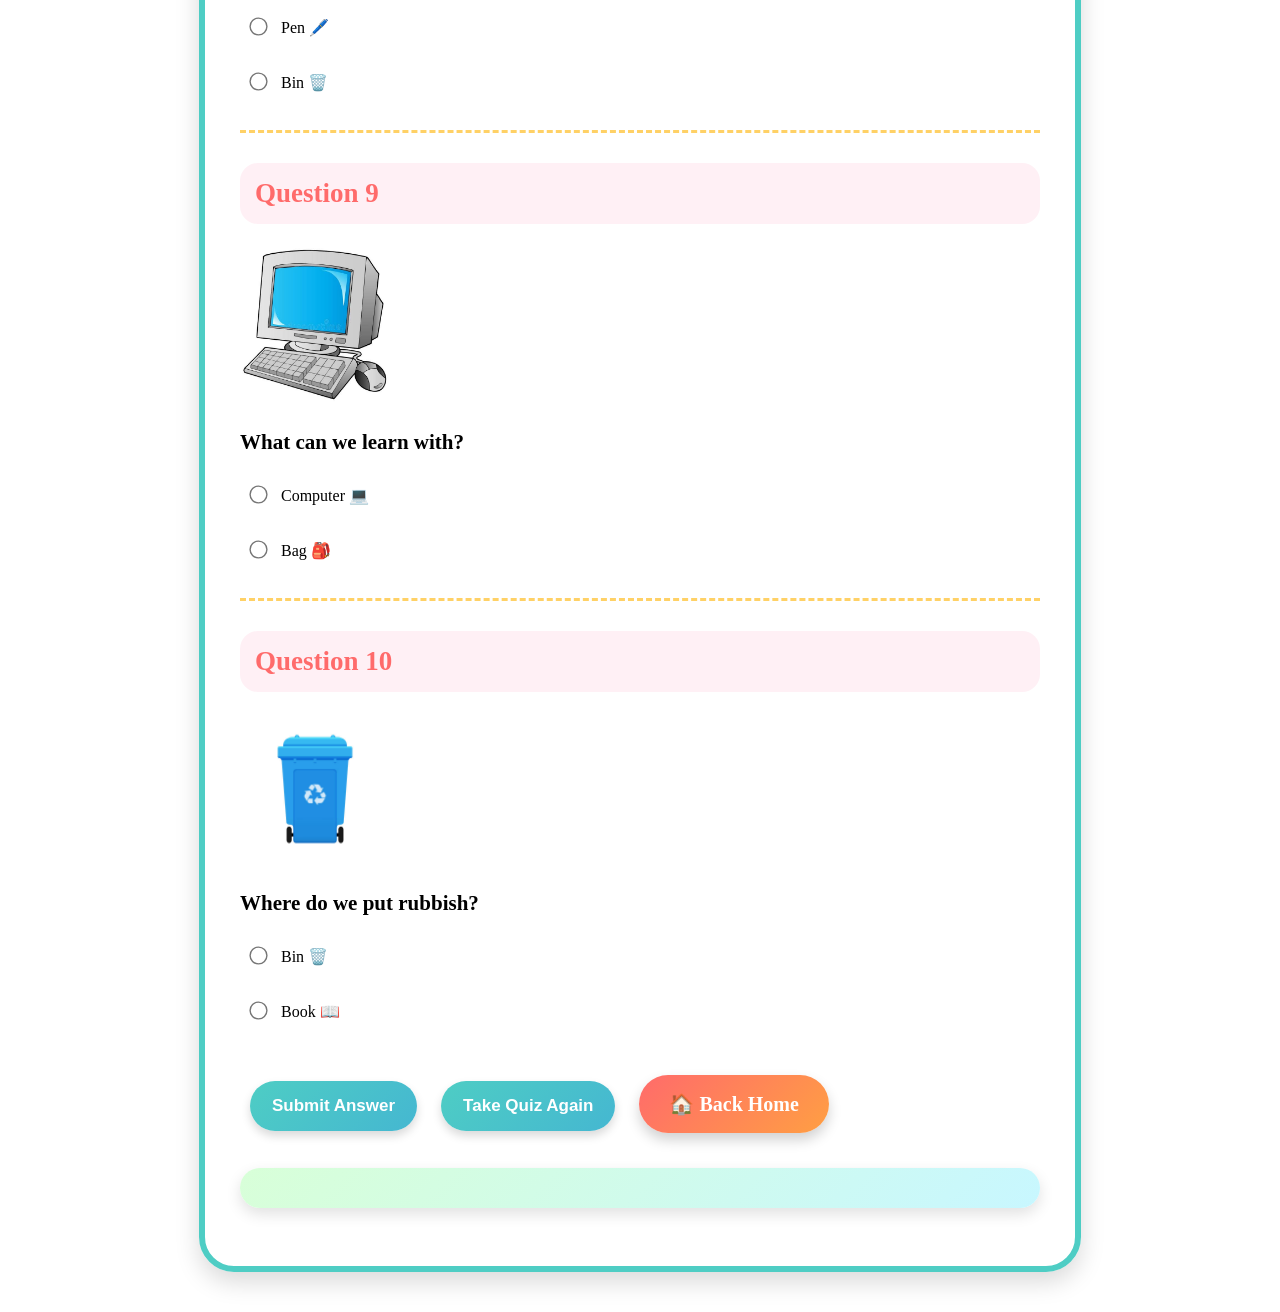
<file: Quiz 2.html>
<!DOCTYPE html>

<html>

<head>

    <title>Quiz 2</title>

    <link rel="stylesheet" href="style.css">

</head>


<body>


    <!-- =========================
         HEADER
         ========================= -->

    <div class="header">

        <h1>⭐ English Quiz 2</h1>

        <p>Questions 6 - 10</p>

    </div>


    <!-- =========================
         MENU
         ========================= -->

    <div class="menu">

        <a href="index.html">🏠 Home</a>

        <a href="About Us.html">👋 About Us</a>

        <a href="Learning 1.html">📚 Learning 1</a>

        <a href="Learning 2.html">🎨 Learning 2</a>

        <a href="Quiz 1.html">🎮 Quiz 1</a>

        <a href="Quiz 2.html">🏆 Quiz 2</a>

    </div>


    <!-- =========================
         QUIZ
         ========================= -->

    <div class="quiz">


        <!-- =========================
             QUESTION 6
             ========================= -->

        <h2>Question 6</h2>

        <p>
            <img src="image/crayon.jpg"
                 alt="Crayon"
                 width="150">
        </p>

        <p>
            <strong>What do we use to colour?</strong>
        </p>


        <input type="radio"
               name="Q6"
               id="Q6_crayon"
               value="Crayon"
               onclick="checkAnswer('Q6', 'Crayon')">

        Crayon 🖍️

        <br><br>


        <input type="radio"
               name="Q6"
               id="Q6_computer"
               value="Computer"
               onclick="checkAnswer('Q6', 'Computer')">

        Computer 💻


        <div id="Q6_feedback" class="feedback"></div>


        <hr>


        <!-- =========================
             QUESTION 7
             ========================= -->

        <h2>Question 7</h2>

        <p>
            <img src="image/ruler.avif"
                 alt="Ruler"
                 width="150">
        </p>

        <p>
            <strong>What do we use to measure?</strong>
        </p>


        <input type="radio"
               name="Q7"
               id="Q7_ruler"
               value="Ruler"
               onclick="checkAnswer('Q7', 'Ruler')">

        Ruler 📏

        <br><br>


        <input type="radio"
               name="Q7"
               id="Q7_chair"
               value="Chair"
               onclick="checkAnswer('Q7', 'Chair')">

        Chair 🪑


        <div id="Q7_feedback" class="feedback"></div>


        <hr>


        <!-- =========================
             QUESTION 8
             ========================= -->

        <h2>Question 8</h2>

        <p>
            <img src="image/pen.avif"
                 alt="Pen"
                 width="150">
        </p>

        <p>
            <strong>What do we use to write?</strong>
        </p>


        <input type="radio"
               name="Q8"
               id="Q8_pen"
               value="Pen"
               onclick="checkAnswer('Q8', 'Pen')">

        Pen 🖊️

        <br><br>


        <input type="radio"
               name="Q8"
               id="Q8_bin"
               value="Bin"
               onclick="checkAnswer('Q8', 'Bin')">

        Bin 🗑️


        <div id="Q8_feedback" class="feedback"></div>


        <hr>


        <!-- =========================
             QUESTION 9
             ========================= -->

        <h2>Question 9</h2>

        <p>
            <img src="image/computer.jpg"
                 alt="Computer"
                 width="150">
        </p>

        <p>
            <strong>What can we learn with?</strong>
        </p>


        <input type="radio"
               name="Q9"
               id="Q9_computer"
               value="Computer"
               onclick="checkAnswer('Q9', 'Computer')">

        Computer 💻

        <br><br>


        <input type="radio"
               name="Q9"
               id="Q9_bag"
               value="Bag"
               onclick="checkAnswer('Q9', 'Bag')">

        Bag 🎒


        <div id="Q9_feedback" class="feedback"></div>


        <hr>


        <!-- =========================
             QUESTION 10
             ========================= -->

        <h2>Question 10</h2>

        <p>
            <img src="image/bin.jpg"
                 alt="Bin"
                 width="150">
        </p>

        <p>
            <strong>Where do we put rubbish?</strong>
        </p>


        <input type="radio"
               name="Q10"
               id="Q10_bin"
               value="Bin"
               onclick="checkAnswer('Q10', 'Bin')">

        Bin 🗑️

        <br><br>


        <input type="radio"
               name="Q10"
               id="Q10_book"
               value="Book"
               onclick="checkAnswer('Q10', 'Book')">

        Book 📖


        <div id="Q10_feedback" class="feedback"></div>


        <br><br>


        <!-- =========================
             BUTTONS
             ========================= -->

        <button onclick="CheckQuiz2()">

            Submit Answer

        </button>


        <button onclick="TakeQuizAgain2()">

            Take Quiz Again

        </button>


        <a href="index.html" class="button">

            🏠 Back Home

        </a>


        <p id="result2"></p>


    </div>



    <!-- =========================
         JAVASCRIPT
         ========================= -->

    <script>


    // =====================================
    // SIMPAN JAWAPAN
    // =====================================

    let answers = {

        Q6: "",
        Q7: "",
        Q8: "",
        Q9: "",
        Q10: ""

    };


    // =====================================
    // JAWAPAN BETUL
    // =====================================

    let correctAnswers = {

        Q6: "Crayon",
        Q7: "Ruler",
        Q8: "Pen",
        Q9: "Computer",
        Q10: "Bin"

    };


    // =====================================
    // CHECK ANSWER
    // =====================================

    function checkAnswer(question, answer) {


        answers[question] = answer;


        let feedback =
            document.getElementById(question + "_feedback");


        // =================================
        // QUESTION 6
        // =================================

        if (question === "Q6") {


            if (answer === "Crayon") {


                feedback.innerHTML = `

                    <div class="correct">

                        🎉 Great Job! 🎉<br>

                        ✅ Correct!<br>

                        We use a crayon to colour. 🖍️

                    </div>

                `;


                correctSound();


                speak(
                    "Great job! Your answer is correct. We use a crayon to colour."
                );


            } else {


                feedback.innerHTML = `

                    <div class="wrong">

                        😊 Nice try!<br>

                        ❌ That answer is not correct.<br>

                        A computer is used for learning and other activities. 💻<br>

                        💡 The correct answer is
                        <b>Crayon</b>. 🖍️

                    </div>

                `;


                wrongSound();


                speak(
                    "Nice try! That answer is not correct. A computer is used for learning and other activities. The correct answer is Crayon."
                );

            }

        }



        // =================================
        // QUESTION 7
        // =================================

        else if (question === "Q7") {


            if (answer === "Ruler") {


                feedback.innerHTML = `

                    <div class="correct">

                        🎉 Great Job! 🎉<br>

                        ✅ Correct!<br>

                        We use a ruler to measure. 📏

                    </div>

                `;


                correctSound();


                speak(
                    "Great job! Your answer is correct. We use a ruler to measure."
                );


            } else {


                feedback.innerHTML = `

                    <div class="wrong">

                        😊 Nice try!<br>

                        ❌ That answer is not correct.<br>

                        A chair is something we sit on. 🪑<br>

                        💡 The correct answer is
                        <b>Ruler</b>. 📏

                    </div>

                `;


                wrongSound();


                speak(
                    "Nice try! That answer is not correct. A chair is something we sit on. The correct answer is Ruler."
                );

            }

        }



        // =================================
        // QUESTION 8
        // =================================

        else if (question === "Q8") {


            if (answer === "Pen") {


                feedback.innerHTML = `

                    <div class="correct">

                        🎉 Great Job! 🎉<br>

                        ✅ Correct!<br>

                        We use a pen to write. 🖊️

                    </div>

                `;


                correctSound();


                speak(
                    "Great job! Your answer is correct. We use a pen to write."
                );


            } else {


                feedback.innerHTML = `

                    <div class="wrong">

                        😊 Nice try!<br>

                        ❌ That answer is not correct.<br>

                        A bin is used to put rubbish. 🗑️<br>

                        💡 The correct answer is
                        <b>Pen</b>. 🖊️

                    </div>

                `;


                wrongSound();


                speak(
                    "Nice try! That answer is not correct. A bin is used to put rubbish. The correct answer is Pen."
                );

            }

        }



        // =================================
        // QUESTION 9
        // =================================

        else if (question === "Q9") {


            if (answer === "Computer") {


                feedback.innerHTML = `

                    <div class="correct">

                        🎉 Great Job! 🎉<br>

                        ✅ Correct!<br>

                        We can learn with a computer. 💻

                    </div>

                `;


                correctSound();


                speak(
                    "Great job! Your answer is correct. We can learn with a computer."
                );


            } else {


                feedback.innerHTML = `

                    <div class="wrong">

                        😊 Nice try!<br>

                        ❌ That answer is not correct.<br>

                        A bag is used to carry our books. 🎒<br>

                        💡 The correct answer is
                        <b>Computer</b>. 💻

                    </div>

                `;


                wrongSound();


                speak(
                    "Nice try! That answer is not correct. A bag is used to carry our books. The correct answer is Computer."
                );

            }

        }



        // =================================
        // QUESTION 10
        // =================================

        else if (question === "Q10") {


            if (answer === "Bin") {


                feedback.innerHTML = `

                    <div class="correct">

                        🎉 Great Job! 🎉<br>

                        ✅ Correct!<br>

                        We put rubbish in a bin. 🗑️

                    </div>

                `;


                correctSound();


                speak(
                    "Great job! Your answer is correct. We put rubbish in a bin."
                );


            } else {


                feedback.innerHTML = `

                    <div class="wrong">

                        😊 Nice try!<br>

                        ❌ That answer is not correct.<br>

                        A book is something we read. 📖<br>

                        💡 The correct answer is
                        <b>Bin</b>. 🗑️

                    </div>

                `;


                wrongSound();


                speak(
                    "Nice try! That answer is not correct. A book is something we read. The correct answer is Bin."
                );

            }

        }

    }



    // =====================================
    // SOUND BETUL
    // =====================================

    function correctSound() {


        let audioContext =
            new (
                window.AudioContext ||
                window.webkitAudioContext
            )();


        let oscillator =
            audioContext.createOscillator();


        let gain =
            audioContext.createGain();


        oscillator.connect(gain);

        gain.connect(audioContext.destination);


        oscillator.frequency.value = 800;

        oscillator.type = "sine";


        gain.gain.value = 0.3;


        oscillator.start();


        oscillator.stop(
            audioContext.currentTime + 0.4
        );

    }



    // =====================================
    // SOUND SALAH
    // =====================================

    function wrongSound() {


        let audioContext =
            new (
                window.AudioContext ||
                window.webkitAudioContext
            )();


        let oscillator =
            audioContext.createOscillator();


        let gain =
            audioContext.createGain();


        oscillator.connect(gain);

        gain.connect(audioContext.destination);


        oscillator.frequency.value = 250;

        oscillator.type = "sawtooth";


        gain.gain.value = 0.25;


        oscillator.start();


        oscillator.stop(
            audioContext.currentTime + 0.4
        );

    }



    // =====================================
    // SUARA PEREMPUAN
    // =====================================

    function speak(text) {


        speechSynthesis.cancel();


        let speech =
            new SpeechSynthesisUtterance(text);


        speech.lang = "en-US";


        speech.rate = 0.85;


        speech.pitch = 1.3;


        let voices =
            speechSynthesis.getVoices();


        let femaleVoice =
            voices.find(function(voice) {

                return (

                    voice.lang.startsWith("en") &&

                    (

                        voice.name.toLowerCase().includes("female") ||

                        voice.name.toLowerCase().includes("zira") ||

                        voice.name.toLowerCase().includes("samantha") ||

                        voice.name.toLowerCase().includes("karen") ||

                        voice.name.toLowerCase().includes("susan")

                    )

                );

            });


        if (femaleVoice) {

            speech.voice = femaleVoice;

        }


        speechSynthesis.speak(speech);

    }



    // =====================================
    // SUBMIT QUIZ
    // =====================================

    function CheckQuiz2() {


        let score = 0;


        if (answers.Q6 === "Crayon") {

            score++;

        }


        if (answers.Q7 === "Ruler") {

            score++;

        }


        if (answers.Q8 === "Pen") {

            score++;

        }


        if (answers.Q9 === "Computer") {

            score++;

        }


        if (answers.Q10 === "Bin") {

            score++;

        }


        let result =
            document.getElementById("result2");


        if (score === 5) {


            result.innerHTML =

                "🎉 Excellent! 🎉<br>" +

                "You got <b>5 / 5</b> correct! ⭐";


            speak(
                "Excellent! You got five out of five correct!"
            );


        } else if (score >= 3) {


            result.innerHTML =

                "😊 Good Job!<br>" +

                "You got <b>" +
                score +
                " / 5</b> correct!";


            speak(
                "Good job! You got " +
                score +
                " out of five correct."
            );


        } else {


            result.innerHTML =

                "😊 Nice Try!<br>" +

                "You got <b>" +
                score +
                " / 5</b> correct.<br>" +

                "Try again! 💪";


            speak(
                "Nice try! You got " +
                score +
                " out of five correct. Try again!"
            );

        }

    }



    // =====================================
    // TAKE QUIZ AGAIN
    // =====================================

    function TakeQuizAgain2() {

        location.reload();

    }



    // =====================================
    // LOAD VOICES
    // =====================================

    speechSynthesis.onvoiceschanged = function() {

        speechSynthesis.getVoices();

    };


    </script>



    <script src="music.js"></script>
    <script src="site.js"></script>
</body>

</html>
</file>
<file: style.css>
/* ==============================
   SPACE BACKGROUND
   ============================== */

body  {
    background-image: url("image/background.png");
    background-size: cover;
    background-position: center;
    background-attachment: fixed;
    background-repeat: no-repeat;
    min-height: 100vh;
}

   

    /* 🌙 SPACE DECORATION */

Space::decoration {
    content: "⭐        ✦       ⭐          ✦       ⭐";

    position: fixed;
    top: 30px;
    left: 0;

    width: 100%;

    font-size: 25px;
    color: #fff176;
    letter-spacing: 25px;

    opacity: 0.8;

    pointer-events: none;

    z-index: -1;
}


/* 🌙 BULAN */

body::decoration {
    content: "🌙";

    position: fixed;

    top: 110px;
    right: 35px;

    font-size: 90px;

    opacity: 0.9;

    pointer-events: none;

    z-index: -1;
}



/* ==============================
   SPACE HEADER
   ============================== */

.header {
    background:
        linear-gradient(
            135deg,
            #07154f,
            #173caa,
            #32135d
        );

    color: white;

    text-align: center;

    padding: 30px;

    border-bottom-left-radius: 45px;

    border-bottom-right-radius: 45px;

    box-shadow:
        0 8px 20px rgba(0,0,0,0.35);
}


.header h1
{
    font-size: 45px;

    margin: 12px;

    text-shadow:
    3px 4px 4px rgba(0,0,0,0.15);
}


.header p
{
    font-size: 22px;

    font-weight: bold;
}


.stars
{
    font-size: 25px;

    letter-spacing: 8px;
}


/* ============================== */
/* MENU */
/* ============================== */

.menu
{
    background-color: white;

    text-align: center;

    padding: 18px;

    box-shadow:
    0 5px 12px rgba(0,0,0,0.12);
}


.menu a
{
    display: inline-block;

    color: white;

    background:
    linear-gradient(
        135deg,
        #4ecdc4,
        #45b7d1
    );

    text-decoration: none;

    font-weight: bold;

    padding: 13px 18px;

    margin: 5px;

    border-radius: 30px;

    box-shadow:
    0 5px 10px rgba(0,0,0,0.15);

    transition: 0.3s;
}


.menu a:hover
{
    transform:
    translateY(-5px)
    rotate(-2deg);

    background:
    linear-gradient(
        135deg,
        #ff6b6b,
        #ff9f43
    );
}


/* ============================== */
/* MAIN HOME */
/* ============================== */

.home,
.content,
.quiz
{
    width: 80%;

    margin: 40px auto;

    padding: 35px;

    text-align: center;

    background-color:
    rgba(255,255,255,0.96);

    border-radius: 35px;

    box-shadow:
    0 10px 25px rgba(0,0,0,0.15);
}


/*  */
/* CLASSROOM IMAGE */
/*  */

.welcome-image
{
    width: 90%;

    max-width: 850px;

    margin: auto;

    padding: 12px;

    background:
    linear-gradient(
        135deg,
        #ff6b6b,
        #ffd166,
        #4ecdc4,
        #4d96ff
    );

    border-radius: 30px;

    box-shadow:
    0 10px 20px rgba(0,0,0,0.18);
}


.welcome-image img
{
    width: 100%;

    height: 320px;

    object-fit: cover;

    border-radius: 22px;

    display: block;
}


/* ============================== */
/* HEADINGS */
/* ============================== */

.home h2,
.content h2
{
    color: #ff6b6b;

    font-size: 32px;

    margin-top: 30px;
}


.home p,
.content p
{
    font-size: 20px;

    line-height: 1.7;
}


/* ============================== */
/* RAINBOW */
/* ============================== */

.rainbow
{
    font-size: 45px;

    margin: 25px;

    letter-spacing: 15px;
}


/* ============================== */
/* HOME BOX */
/* ============================== */

.home-box
{
    display: flex;

    justify-content: center;

    gap: 25px;

    margin-top: 30px;
}


.home-box div
{
    width: 220px;

    padding: 25px;

    border-radius: 30px;

    box-shadow:
    0 7px 15px rgba(0,0,0,0.15);

    transition: 0.3s;
}


.home-box div:nth-child(1)
{
    background-color: #ffe0e6;
}


.home-box div:nth-child(2)
{
    background-color: #fff0b8;
}


.home-box div:nth-child(3)
{
    background-color: #d8f8ff;
}


.home-box div:hover
{
    transform:
    translateY(-10px)
    rotate(2deg);

    box-shadow:
    0 15px 25px rgba(0,0,0,0.18);
}


.big-icon
{
    font-size: 70px;

    margin-bottom: 10px;
}


.home-box h3
{
    color: #ff6b6b;

    font-size: 24px;
}


.home-box p
{
    font-size: 17px;
}


/* ============================== */
/* WELCOME MESSAGE */
/* ============================== */

.welcome-message
{
    margin: 35px auto;

    padding: 20px;

    max-width: 500px;

    background:
    linear-gradient(
        135deg,
        #fff3a6,
        #ffd6e7
    );

    border-radius: 25px;

    font-size: 25px;

    font-weight: bold;

    color: #ff6b6b;

    box-shadow:
    0 6px 15px rgba(0,0,0,0.12);
}


/* ============================== */
/* BUTTON */
/* ============================== */

.button
{
    display: inline-block;

    background:
    linear-gradient(
        135deg,
        #ff6b6b,
        #ff9f43
    );

    color: white;

    text-decoration: none;

    padding: 17px 30px;

    margin: 10px;

    border-radius: 35px;

    font-size: 20px;

    font-weight: bold;

    box-shadow:
    0 7px 13px rgba(0,0,0,0.18);

    transition: 0.3s;
}


.button:hover
{
    transform:
    scale(1.08)
    translateY(-3px);

    box-shadow:
    0 12px 20px rgba(0,0,0,0.22);
}


.yellow
{
    background:
    linear-gradient(
        135deg,
        #ffd166,
        #ffb703
    );
}


/* ============================== */
/* LEARNING OBJECTS */
/* ============================== */

.object
{
    display: inline-block;

    width: 180px;

    min-height: 220px;

    margin: 15px;

    padding: 25px;

    background:
    linear-gradient(
        135deg,
        #fff0f5,
        #e3f8ff
    );

    border-radius: 30px;

    vertical-align: top;

    box-shadow:
    0 8px 15px rgba(0,0,0,0.13);

    transition: 0.3s;
}


.object:hover
{
    transform:
    scale(1.08)
    rotate(2deg);
}


.emoji
{
    font-size: 80px;

    margin: 15px;
}


/* ============================== */
/* QUIZ */
/* ============================== */

.quiz
{   

    text-align: left;

    max-width: 800px;

    border: 6px solid #4ecdc4;
}


.quiz h2
{
    color: #ff6b6b;

    font-size: 27px;

    background-color: #fff0f5;

    padding: 15px;

    border-radius: 18px;
}


.quiz p
{
    font-size: 21px;

    font-weight: bold;
}


.quiz input
{
    margin: 12px;

    transform: scale(1.4);

    cursor: pointer;
}


.quiz hr
{
    border: none;

    border-top:
    3px dashed #ffd166;

    margin: 30px 0;
}


/* ============================== */
/* QUIZ BUTTON */
/* ============================== */

.quiz button
{
    background:
    linear-gradient(
        135deg,
        #4ecdc4,
        #45b7d1
    );

    border: none;

    color: white;

    padding: 15px 22px;

    margin: 10px;

    border-radius: 25px;

    font-size: 17px;

    font-weight: bold;

    cursor: pointer;

    box-shadow:
    0 5px 10px rgba(0,0,0,0.15);

    transition: 0.3s;
}


.quiz button:hover
{
    transform:
    translateY(-4px);

    background:
    linear-gradient(
        135deg,
        #ff6b6b,
        #ff9f43
    );
}


/* ============================== */
/* RESULT */
/* ============================== */

#result1,
#result2
{
    margin-top: 25px;

    padding: 20px;

    background:
    linear-gradient(
        135deg,
        #d8ffd8,
        #c8f7ff
    );

    border-radius: 25px;

    font-size: 23px;

    font-weight: bold;

    color: #228b22;

    text-align: center;

    box-shadow:
    0 6px 15px rgba(0,0,0,0.12);
}


/* ============================== */
/* CLOUDS */
/* ============================== */

.clouds
{
    text-align: center;

    font-size: 45px;

    letter-spacing: 20px;

    margin: 10px;
}


/* ============================== */
/* FOOTER */
/* ============================== */

footer
{
    text-align: center;

    background:
    linear-gradient(
        135deg,
        #4d96ff,
        #6c5ce7
    );

    color: white;

    padding: 28px;

    margin-top: 40px;

    font-size: 19px;

    font-weight: bold;

    border-top-left-radius: 40px;

    border-top-right-radius: 40px;
}


/* ============================== */
/* MOBILE */
/* ============================== */

@media screen and (max-width: 700px)
{

    .home,
    .content,
    .quiz
    {
        width: 75%;

        padding: 25px;
    }


    .header h1
    {
        font-size: 30px;
    }


    .menu a
    {
        font-size: 14px;

        padding: 10px 13px;
    }


    .home-box
    {
        display: block;
    }


    .home-box div
    {
        width: auto;

        margin: 20px 0;
    }


    .welcome-image img
    {
        height: 220px;
    }


    .rainbow
    {
        font-size: 30px;

        letter-spacing: 5px;
    }


    .object
    {
        width: 75%;
    }

    .feedback {
    margin-top: 20px;
    padding: 15px;
    border-radius: 15px;
    font-size: 18px;
    text-align: center;
}

.correct {
    background-color: #d9f7df;
    border: 3px solid #55b96b;
    color: #247a35;
    padding: 15px;
    border-radius: 15px;
}

.wrong {
    background-color: #ffe1e1;
    border: 3px solid #e87878;
    color: #a52d2d;
    padding: 15px;
    border-radius: 15px;
}
}

/* =================================
    SPACE BACKGROUND
   ================================= */

body {
    background-image: url("image/background.png");
    background-size: cover;
    background-position: center;
    background-attachment: fixed;
    background-repeat: no-repeat;
    min-height: 100vh;
}





/* =================================
   SPACE HEADER
   ================================= */

.header {
    position: relative;
    overflow: hidden;

    background:
        linear-gradient(
            135deg,
            #e5e6eb,
            #173caa,
            #32135d
        );

    color: white;
}


/* Deko dalam header */

.header::before {
    content: "🚀     ⭐       🪐       ⭐       🌙       ⭐     🚀";

    position: absolute;

    top: 8px;
    left: 0;

    width: 100%;

    text-align: center;

    font-size: 32px;

    letter-spacing: 8px;

    pointer-events: none;

    opacity: 0.95;

    z-index: 1;
}


/*  Bintang bawah header */

.header::after {
    content: "✦     ⭐      ✦      ⭐      ✦      ⭐      ✦";

    position: absolute;

    bottom: 8px;
    left: 0;

    width: 100%;

    text-align: center;

    color: #fff176;

    font-size: 20px;

    letter-spacing: 18px;

    pointer-events: none;

    z-index: 1;
}




.header h1,
.header p,
.header .stars {
    position: relative;
    z-index: 2;
}

/* =================================
   PERSISTENT MUSIC - HIDDEN
   The audio player stays alive while pages change.
   ================================= */
#websiteMusic {
    position: fixed !important;
    width: 1px !important;
    height: 1px !important;
    left: -10000px !important;
    top: -10000px !important;
    overflow: hidden !important;
    opacity: 0 !important;
    pointer-events: none !important;
    visibility: hidden !important;
    z-index: -1 !important;
}

#youtubeMusicPlayer,
#youtubeMusicPlayer iframe {
    width: 1px !important;
    height: 1px !important;
    border: 0 !important;
}
</file>
